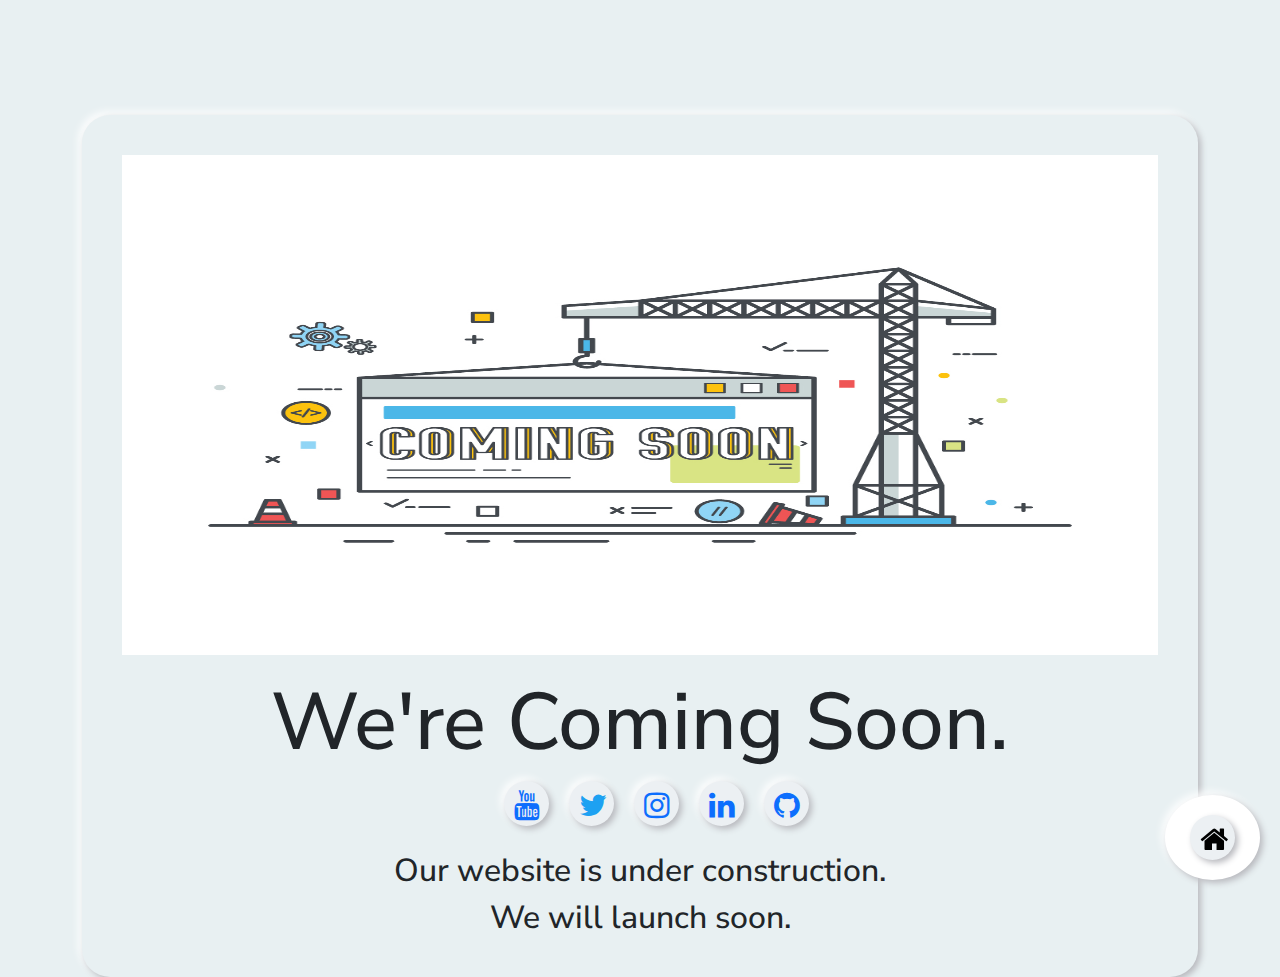
<file: under_contruction.html>
<!doctype html>
<html lang="en">
<head>
  <meta charset="utf-8">
  <meta name="viewport" content="width=device-width, initial-scale=1">
  <link href="https://fonts.googleapis.com/css?family=Nunito+Sans:300i,400,700&display=swap" rel="stylesheet">
  <link rel="stylesheet" href="https://cdnjs.cloudflare.com/ajax/libs/font-awesome/4.7.0/css/font-awesome.min.css">
  <link href="https://cdn.jsdelivr.net/npm/bootstrap@5.1.0/dist/css/bootstrap.min.css" rel="stylesheet">
  <title>Nc Pedia | Under Construction</title>
  <style>
    body {
      padding: 0;
      margin: 0;
      font-family: "Nunito Sans";
      background-color: #E8F0F2;
    }
    img {
      height: 500px;
    }
    h1 {
      font-size: 80px;
      padding-top: 20px;
    }
    .coming-soon {
      box-shadow: 3px 3px 6px #b8b9be, -3px -3px 9px #fff;
      border-color: #ced4da !important;
      padding: 40px;
      border-radius: 28px;
    }
    .fa {
      padding: 9px 10px;
      font-size: 30px;
      margin: 10px;
      width: 45px;
      height: 45px;
      box-shadow: 3px 3px 6px #b8b9be, -3px -3px 9px #fff;
      border-color: #ced4da !important;
      background: #ecf0f3;
      text-align: center;
      border-radius: 50%;
      transition: .9s;
    }
    .fa:hover {
      transform: scale(1.3);
      transition: .6s;
    }
    .fa-facebook {
      color: #425f9c;
    }
    .fa-twitter {
      color: #1da1f2;
    }
    ul {
      list-style-type: none;
      display: flex;
      align-items: center;
      justify-content: center;
    }
    .back-home-btn {
      position: fixed;
      bottom: 20px;
      right: 20px;
      font-size: 24px;
      padding: 10px 15px;
      border-radius: 50%;
      background-color: #fff;
      color: #000;
      box-shadow: 3px 3px 6px #b8b9be, -3px -3px 9px #fff;
      z-index: 999;
    }
    @media(max-width: 992px) {
      h1 {
        font-size: 60px;
      }
    }
    @media(max-width: 768px) {
      img {
        height: auto;
      }
    }
    @media(max-width: 576px) {
      .container {
        max-width: 90%;
      }
      h1 {
        font-size: 50px;
        line-height: 44px;
      }
      h2 {
        font-size: 20px;
      }
      .coming-soon {
        padding: 20px; 
      }
    }
    @media(max-width: 425px) {
      h1 {
        font-size: 40px;
      }
      h2 {
        font-size: 17px;
      }
    }
  </style>
</head>
<body>
    
  <div class="container p-0 d-flex align-items-center vh-100 justify-content-center">
    <div class="row w-100">
      <div class="col-md-12 text-center"><br><br><br><br><br><br><br><br>
        <div class="coming-soon">
          <img src="images\construction.jpg" class="w-100">
          <h1 class="mb-0">We're Coming Soon.</h1>
          <ul>
            <li><a href="https://www.youtube.com/@Ncpedia"><i class="fa fa-youtube"></i></a></li>   
            <li><a href="https://twitter.com/ncpedia"><i class="fa fa-twitter"></i></a></li>
            <li><a href="https://www.instagram.com/shiva_nc_/?igshid=ZDdkNTZiNTM%3D"><i class="fa fa-instagram"></i></a></li>
            <li><a href="https://www.linkedin.com/in/shiva-nagachander-r-53a707254/"><i class="fa fa-linkedin"></i></a></li>
            <li><a href="https://github.com/ShivaNagachander"><i class="fa fa-github"></i></a></li>
          </ul>
         
          <h2>Our website is under construction.</h2>
          <h2 class="mb-0">We will launch soon.</h2>
        </div>
      </div>
    </div>
  </div>

  <a href="index.html" class="back-home-btn"><i class="fa fa-home"></i></a>

  <script src="https://cdn.jsdelivr.net/npm/bootstrap@5.1.0/dist/js/bootstrap.bundle.min.js"></script>
</body>
</html>
</file>
